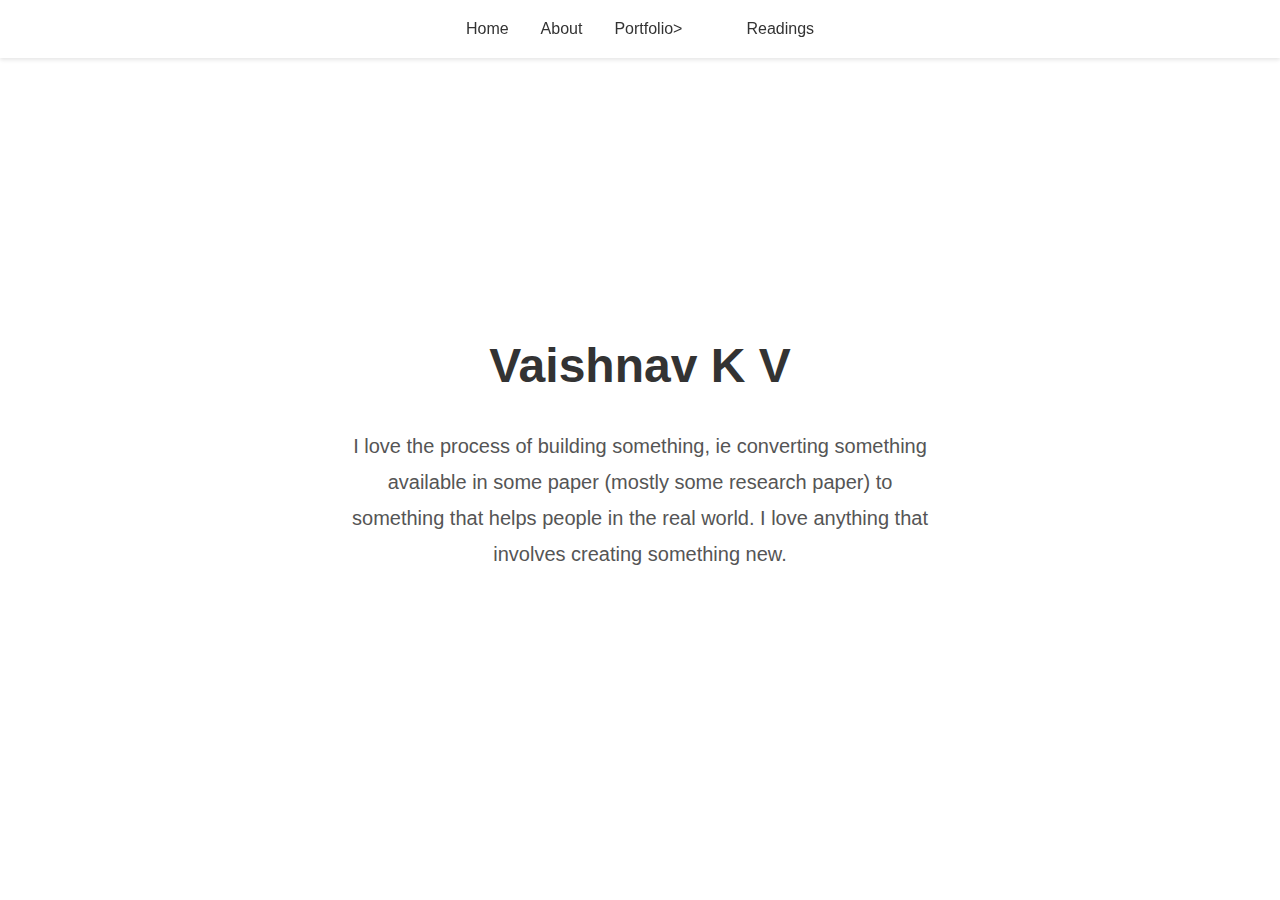
<file: index.html>
<!DOCTYPE html>
<html lang="en">
<head>
    <meta charset="UTF-8">
    <meta name="viewport" content="width=device-width, initial-scale=1.0">
    <title>Vaishnav K V - Portfolio</title>
    <link rel="stylesheet" href="styles.css">
</head>
<body>
    <!-- Navigation -->
    <nav class="navbar">
        <ul>
            <li><a href="index.html">Home</a></li>
            <li><a href="about.html">About</a></li>
            <li><a href="portfolio.html">Portfolio></li>
            <li><a href="readings.html">Readings</a></li>
        </ul>
    </nav>

    <!-- Main Content -->
    <section class="hero-section">
        <div class="content">
            <h1>Vaishnav K V</h1>
            <p class="tagline">I love the process of building something, ie converting something available in some paper (mostly some research paper) to something that helps people in the real world. I love anything that involves creating something new.</p>
        </div>
    </section>

    <script src="scripts.js"></script>
</body>
</html>
</file>
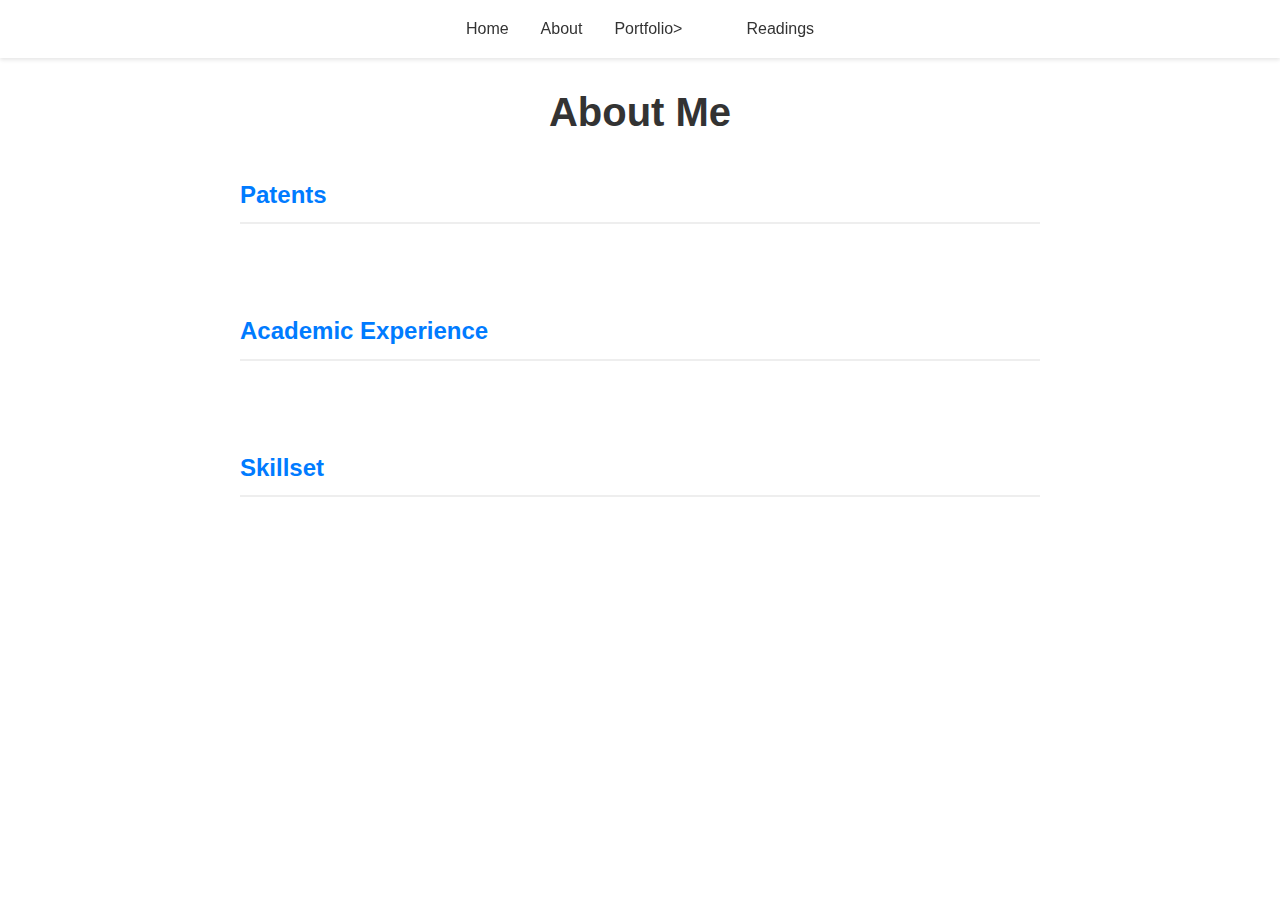
<file: about.html>
<!DOCTYPE html>
<html lang="en">
<head>
    <meta charset="UTF-8">
    <meta name="viewport" content="width=device-width, initial-scale=1.0">
    <title>About - Vaishnav K V</title>
    <link rel="stylesheet" href="styles.css">
</head>
<body>
    <!-- Navigation -->
    <nav class="navbar">
        <ul>
            <li><a href="index.html">Home</a></li>
            <li><a href="about.html">About</a></li>
            <li><a href="portfolio.html">Portfolio></li>
            <li><a href="readings.html">Readings</a></li>
        </ul>
    </nav>

    <!-- About Section -->
    <section id="about" class="section">
        <h2>About Me</h2>
        <div class="content">
            <div class="professional-experience">
                <div class="experience-category">
                    <h3>Patents</h3>
                    <div class="experience-content">
                        <!-- Add your patent entries here -->
                    </div>
                </div>
    
                <div class="experience-category">
                    <h3>Academic Experience</h3>
                    <div class="experience-content">
                        <!-- Add your academic experience here -->
                    </div>
                </div>
    
                <div class="experience-category">
                    <h3>Skillset</h3>
                    <div class="skills-grid">
                        <!-- Add your skills here -->
                    </div>
                </div>
            </div>
        </div>
    </section>

    <script src="scripts.js"></script>
</body>
</html>
</file>
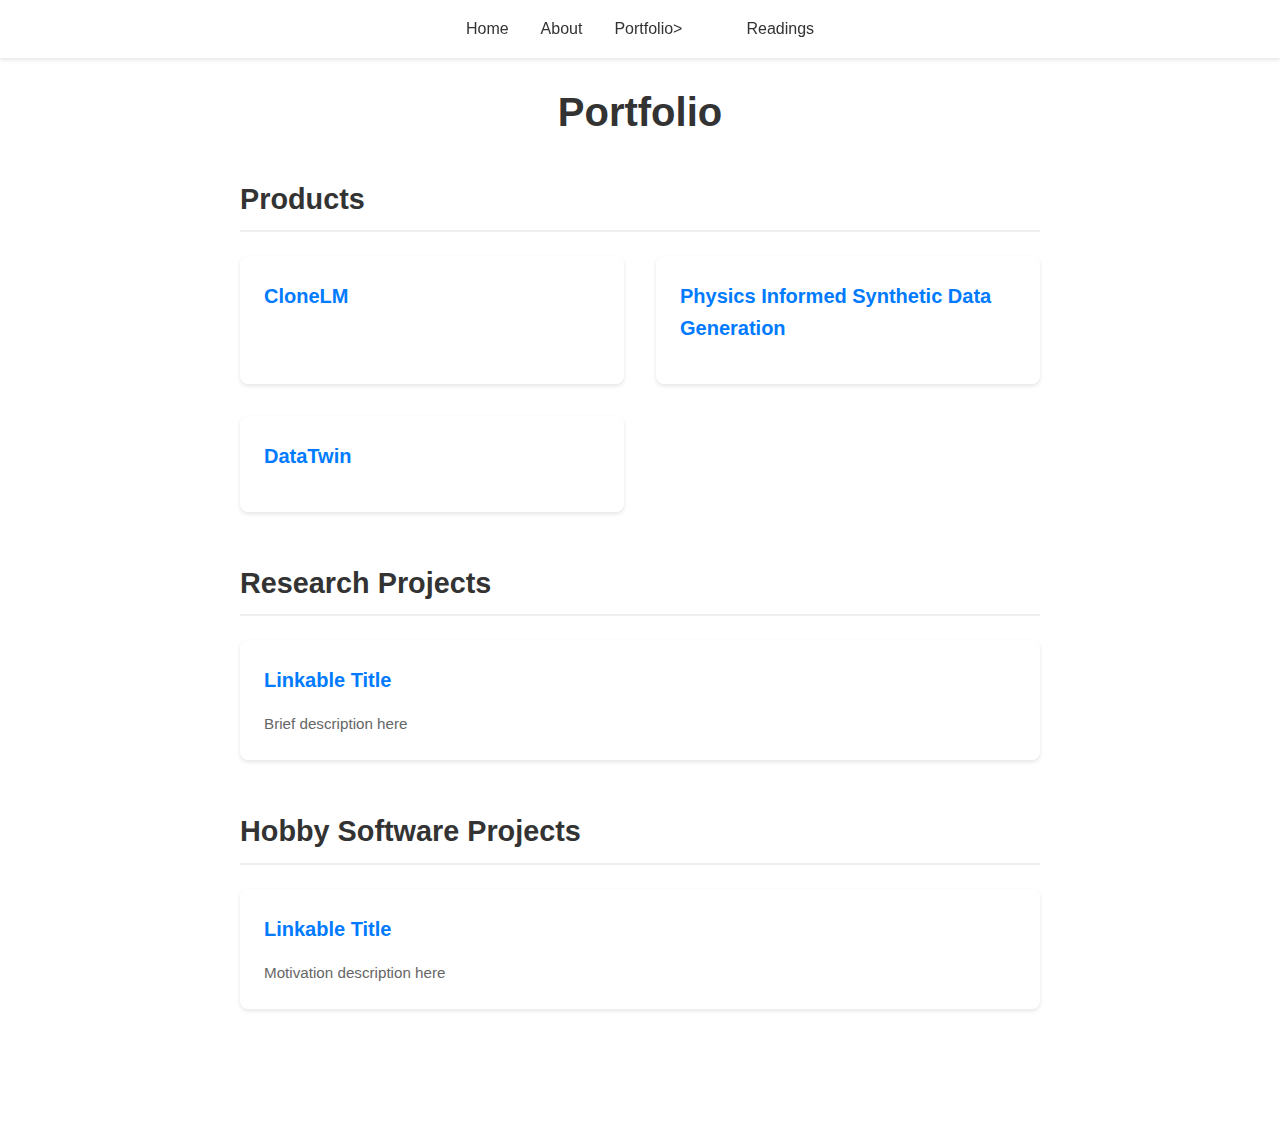
<file: portfolio.html>
<!DOCTYPE html>
<html lang="en">
<head>
    <meta charset="UTF-8">
    <meta name="viewport" content="width=device-width, initial-scale=1.0">
    <title>Projects - Vaishnav K V</title>
    <link rel="stylesheet" href="styles.css">
</head>
<body>
    <!-- Navigation -->
    <nav class="navbar">
        <ul>
            <li><a href="index.html">Home</a></li>
            <li><a href="about.html">About</a></li>
            <li><a href="portfolio.html">Portfolio></li>
            <li><a href="readings.html">Readings</a></li>
        </ul>
    </nav>

    <!-- Projects Section -->
    <section id="projects" class="section">
        <h2>Portfolio</h2>
        <div class="content">
            <!-- Products Section -->
            <div class="category">
                <h3>Products</h3>
                <div class="product-grid">
                    <div class="product-card">
                        <h4>CloneLM</h4>
                        <div class="product-content">
                            <!-- Add CloneLM details -->
                        </div>
                    </div>
                    <div class="product-card">
                        <h4>Physics Informed Synthetic Data Generation</h4>
                        <div class="product-content">
                            <!-- Add Physics project details -->
                        </div>
                    </div>
                    <div class="product-card">
                        <h4>DataTwin</h4>
                        <div class="product-content">
                            <!-- Add DataTwin details -->
                        </div>
                    </div>
                </div>
            </div>
    
            <!-- Research Projects Section -->
            <div class="category">
                <h3>Research Projects</h3>
                <div class="project-grid">
                    <article class="project-card">
                        <a href="#" class="project-title">Linkable Title</a>
                        <p class="project-brief">Brief description here</p>
                    </article>
                    <!-- Add more research projects following the same structure -->
                </div>
            </div>
    
            <!-- Hobby Projects Section -->
            <div class="category">
                <h3>Hobby Software Projects</h3>
                <div class="project-grid">
                    <article class="project-card">
                        <a href="#" class="project-title">Linkable Title</a>
                        <p class="project-motivation">Motivation description here</p>
                    </article>
                    <!-- Add more hobby projects following the same structure -->
                </div>
            </div>
        </div>
    </section>

    <script src="scripts.js"></script>
</body>
</html>
</file>
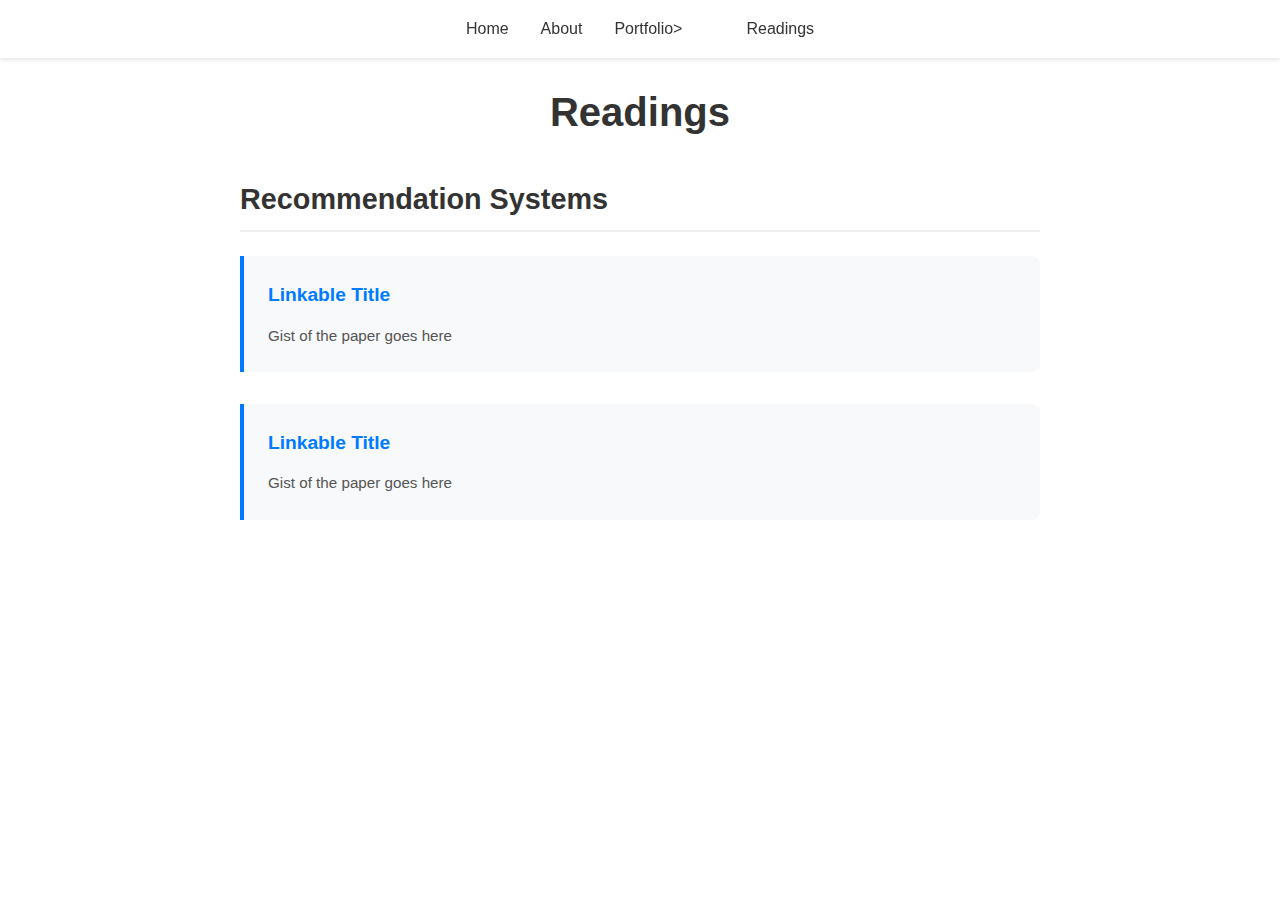
<file: readings.html>
<!DOCTYPE html>
<html lang="en">
<head>
    <meta charset="UTF-8">
    <meta name="viewport" content="width=device-width, initial-scale=1.0">
    <title>Projects - Vaishnav K V</title>
    <link rel="stylesheet" href="styles.css">
</head>
<body>
    <!-- Navigation -->
    <nav class="navbar">
        <ul>
            <li><a href="index.html">Home</a></li>
            <li><a href="about.html">About</a></li>
            <li><a href="portfolio.html">Portfolio></li>
            <li><a href="readings.html">Readings</a></li>
        </ul>
    </nav>

    <!-- Projects Section -->
    <section id="readings" class="section">
        <h2>Readings</h2>
        <div class="content">
            <div class="category">
                <h3>Recommendation Systems</h3>
                <div class="papers-list">
                    <article class="paper-card">
                        <a href="#" class="paper-title">Linkable Title</a>
                        <div class="paper-gist">
                            <p>Gist of the paper goes here</p>
                        </div>
                    </article>
                    <article class="paper-card">
                        <a href="#" class="paper-title">Linkable Title</a>
                        <div class="paper-gist">
                            <p>Gist of the paper goes here</p>
                        </div>
                    </article>
                    <!-- Add more papers following the same structure -->
                </div>
            </div>
        </div>
    </section>

    <script src="scripts.js"></script>
</body>
</html>
</file>
<file: styles.css>
/* Base styles */
* {
    margin: 0;
    padding: 0;
    box-sizing: border-box;
}

body {
    font-family: 'Arial', sans-serif;
    line-height: 1.6;
    color: #333;
}

/* Navigation */
.navbar {
    background-color: #fff;
    padding: 1rem;
    box-shadow: 0 2px 4px rgba(0,0,0,0.1);
    position: fixed;
    width: 100%;
    top: 0;
    z-index: 1000;
}

.navbar ul {
    list-style: none;
    display: flex;
    justify-content: center;
    gap: 2rem;
}

.navbar a {
    text-decoration: none;
    color: #333;
    font-weight: 500;
    transition: color 0.3s ease;
}

.navbar a:hover {
    color: #007bff;
}

/* Hero Section */
.hero-section {
    height: 100vh;
    display: flex;
    align-items: center;
    justify-content: center;
    text-align: center;
    padding: 2rem;
}

.hero-section h1 {
    font-size: 3rem;
    margin-bottom: 1rem;
}

.hero-section .tagline {
    font-size: 1.5rem;
    color: #666;
}

/* Section Styles */
.section {
    padding: 5rem 2rem;
    max-width: 1200px;
    margin: 0 auto;
}

.section h2 {
    font-size: 2.5rem;
    margin-bottom: 2rem;
    text-align: center;
}

/* Content Layout */
.content {
    max-width: 800px;
    margin: 0 auto;
}

.category {
    margin-bottom: 3rem;
}

.category h3 {
    font-size: 1.8rem;
    margin-bottom: 1.5rem;
    color: #007bff;
}

/* Project and Reading Lists */
.project-list,
.reading-list {
    list-style: none;
}

.project-list li,
.reading-list li {
    margin-bottom: 1.5rem;
    padding: 1rem;
    background-color: #f8f9fa;
    border-radius: 5px;
}

/* Responsive Design */
@media (max-width: 768px) {
    .navbar ul {
        flex-direction: column;
        align-items: center;
        gap: 1rem;
    }

    .hero-section h1 {
        font-size: 2.5rem;
    }

    .section {
        padding: 3rem 1rem;
    }
}

.professional-experience {
    margin-top: 2rem;
}

.experience-category {
    margin-bottom: 2.5rem;
}

.experience-category h3 {
    font-size: 1.5rem;
    color: #007bff;
    margin-bottom: 1rem;
    border-bottom: 2px solid #eee;
    padding-bottom: 0.5rem;
}

.experience-content {
    padding: 1rem 0;
}

.skills-grid {
    display: grid;
    grid-template-columns: repeat(auto-fill, minmax(200px, 1fr));
    gap: 1rem;
    padding: 1rem 0;
}


.product-grid, .project-grid {
    display: grid;
    grid-template-columns: repeat(auto-fit, minmax(300px, 1fr));
    gap: 2rem;
    margin-top: 1.5rem;
}

.product-card, .project-card {
    background: #fff;
    border-radius: 8px;
    padding: 1.5rem;
    box-shadow: 0 2px 4px rgba(0,0,0,0.1);
    transition: transform 0.3s ease;
}

.product-card:hover, .project-card:hover {
    transform: translateY(-5px);
}

.product-card h4, .project-title {
    color: #007bff;
    font-size: 1.25rem;
    margin-bottom: 1rem;
    text-decoration: none;
}

.project-title {
    display: block;
    font-weight: 600;
}

.project-brief, .project-motivation {
    color: #666;
    font-size: 0.95rem;
    line-height: 1.6;
}

.category {
    margin-bottom: 3rem;
}

.category h3 {
    font-size: 1.8rem;
    margin-bottom: 1rem;
    color: #333;
    border-bottom: 2px solid #eee;
    padding-bottom: 0.5rem;
}


.papers-list {
    display: flex;
    flex-direction: column;
    gap: 2rem;
    margin-top: 1.5rem;
}

.paper-card {
    background: #f8f9fa;
    border-left: 4px solid #007bff;
    padding: 1.5rem;
    border-radius: 0 8px 8px 0;
    transition: transform 0.2s ease;
}

.paper-card:hover {
    transform: translateX(10px);
    background: #fff;
    box-shadow: 0 2px 8px rgba(0,0,0,0.1);
}

.paper-title {
    display: block;
    color: #007bff;
    font-size: 1.2rem;
    font-weight: 600;
    text-decoration: none;
    margin-bottom: 0.8rem;
}

.paper-title:hover {
    text-decoration: underline;
}

.paper-gist {
    color: #555;
    line-height: 1.6;
    font-size: 0.95rem;
}

.paper-gist p {
    margin: 0;
}

.hero-section {
    height: 100vh;
    display: flex;
    align-items: center;
    justify-content: center;
    text-align: center;
    padding: 2rem;
    background-color: #fff;
}

.hero-section .content {
    max-width: 800px;
    padding: 0 1rem;
}

.hero-section h1 {
    font-size: 3rem;
    margin-bottom: 1.5rem;
    color: #333;
}

.hero-section .tagline {
    font-size: 1.25rem;
    line-height: 1.8;
    color: #555;
    max-width: 600px;
    margin: 0 auto;
}

@media (max-width: 768px) {
    .hero-section h1 {
        font-size: 2.5rem;
    }
    
    .hero-section .tagline {
        font-size: 1.1rem;
    }
}
</file>
